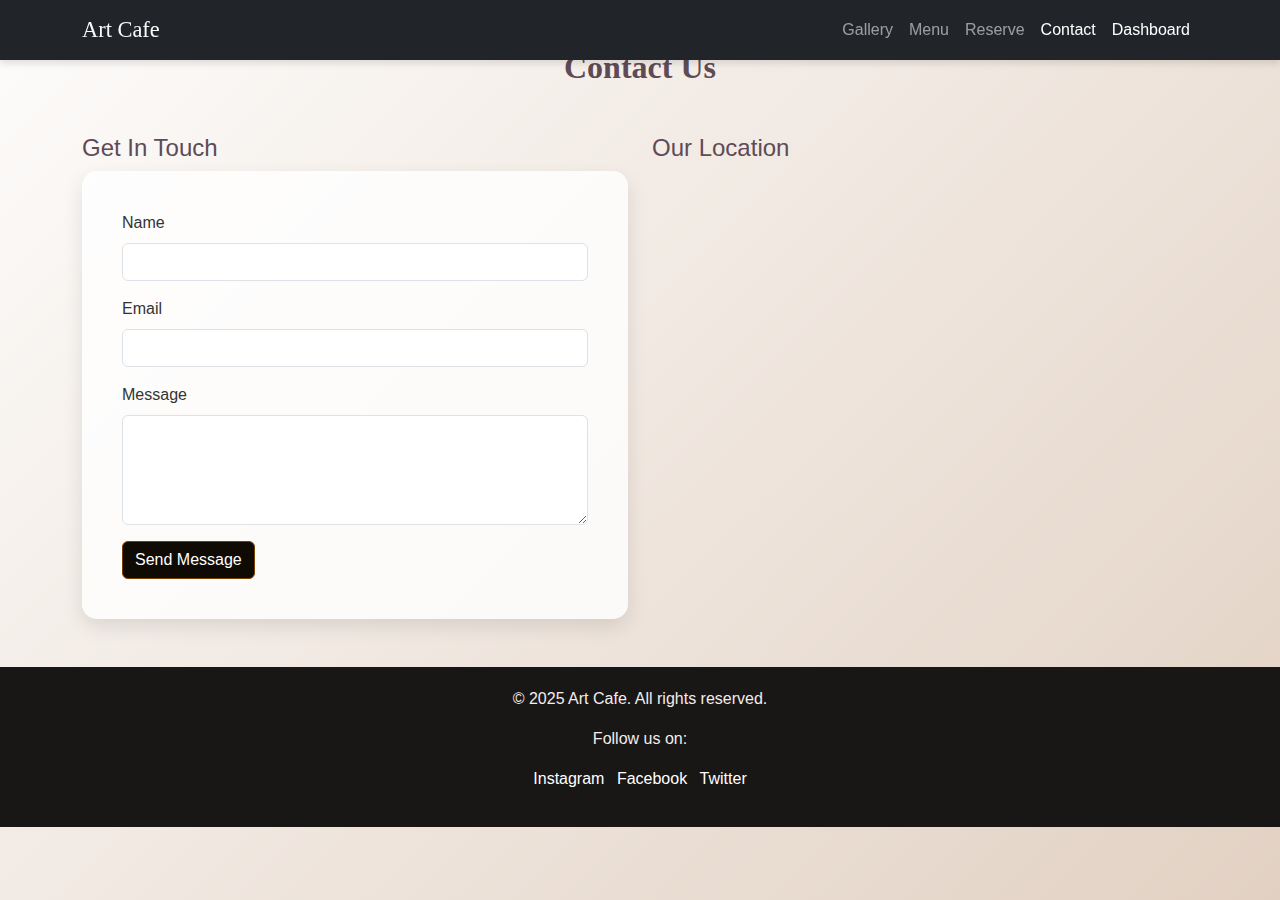
<file: contact.html>
<!DOCTYPE html>
<html lang="en">
<head>
  <meta charset="UTF-8" />
  <meta name="viewport" content="width=device-width, initial-scale=1.0"/>
  <title>Contact |Art Cafe </title>
  <link href="https://cdn.jsdelivr.net/npm/bootstrap@5.3.0/dist/css/bootstrap.min.css" rel="stylesheet"/>
  <link rel="stylesheet" href="css/style.css"/>

  <style>
    body {
      background: linear-gradient(135deg, #fdfcfb, #e2d1c3);
      font-family: 'Segoe UI', sans-serif;
    }

    .form-section {
      background: #ffffffcc;
      padding: 40px;
      border-radius: 15px;
      box-shadow: 0 8px 20px rgba(0, 0, 0, 0.1);
    }

    h2, h4 {
      color: #5e4b56;
    }

    .btn-primary {
      background-color: #100a04;
      border-color: #7b3f00;
    }

    .btn-primary:hover {
      background-color: #3927b3;
      border-color: #573381;
    }

    .form-label {
      color: #333;
    }

    .success-message {
      display: none;
      color: green;
      margin-top: 15px;
    }
  </style>
  <script src="footer.js"></script>
</head>
<body>

  <!-- Navbar -->
  <nav class="navbar navbar-expand-lg navbar-dark bg-dark">
    <div class="container">
      <a class="navbar-brand" href="index.html">Art Cafe </a>
      <div class="collapse navbar-collapse">
        <ul class="navbar-nav ms-auto">
          <li class="nav-item"><a class="nav-link" href="gallery.html">Gallery</a></li>
          <li class="nav-item"><a class="nav-link" href="menu.html">Menu</a></li>
          <li class="nav-item"><a class="nav-link" href="reserve.html">Reserve</a></li>
          <li class="nav-item"><a class="nav-link active" href="contact.html">Contact</a></li>
          <li class="nav-item"><a class="nav-link active" href="dashboard.html">Dashboard</a></li> 
        </ul>
      </div>
    </div>
  </nav>

  <!-- Contact Section -->
  <section class="py-5">
    <div class="container">
      <h2 class="text-center mb-5">Contact Us</h2>
      <div class="row">
        <!-- Contact Form -->
        <div class="col-md-6">
          <h4>Get In Touch</h4>
          <div class="form-section">
            <form id="contactForm">
              <div class="mb-3">
                <label for="name" class="form-label">Name</label>
                <input type="text" class="form-control" id="name" required />
              </div>
              <div class="mb-3">
                <label for="email" class="form-label">Email</label>
                <input type="email" class="form-control" id="email" required />
              </div>
              <div class="mb-3">
                <label for="message" class="form-label">Message</label>
                <textarea class="form-control" id="message" rows="4" required></textarea>
              </div>
              <button type="submit" class="btn btn-primary">Send Message</button>
              <p class="success-message" id="successMessage">Thank you! Your message has been sent.</p>
            </form>
          </div>
        </div>

        <!-- Google Map Embed -->
        <div class="col-md-6">
          <h4>Our Location</h4>
          <iframe 
            src="https://www.google.com/maps/embed?pb=!1m18!1m12!1m3!1d3165.013228717665!2d-122.08385168469238!3d37.421999479822486!2m3!1f0!2f0!3f0!3m2!1i1024!2i768!4f13.1!3m3!1m2!1s0x808fbb5f0f62a581%3A0x6e9d10b8a9ac428f!2sGoogleplex!5e0!3m2!1sen!2sus!4v1618328382683!5m2!1sen!2sus"
            width="100%" height="300" style="border:0;" allowfullscreen="" loading="lazy">
          </iframe>
        </div>
      </div>
    </div>
  </section>

  <!-- JS for form submission -->
  <script>
    document.getElementById("contactForm").addEventListener("submit", function(event) {
      event.preventDefault();

      const name = document.getElementById("name").value.trim();
      const email = document.getElementById("email").value.trim();
      const message = document.getElementById("message").value.trim();

      if (name && email && message) {
        console.log("Form Submitted:", { name, email, message });
        document.getElementById("successMessage").style.display = "block";
        this.reset();
      }
    });
  </script>

 <div id="footer-container"></div>

</body>
</html>
</file>
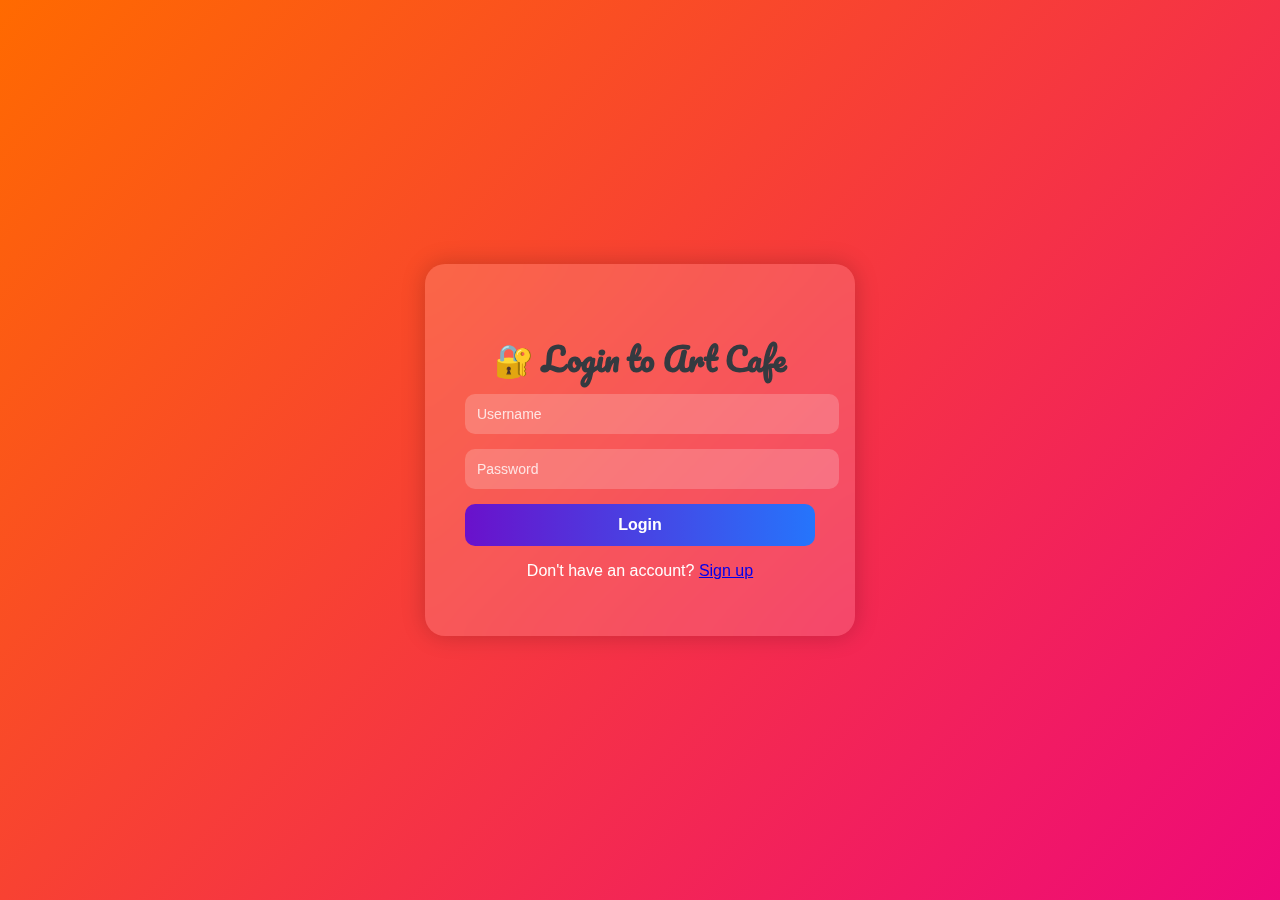
<file: dashboard.html>
<!DOCTYPE html>
<html lang="en">
  <head>
    <meta charset="UTF-8">
    <meta name="viewport" content="width=device-width, initial-scale=1.0">
    <title>Dashboard | Art Cafe </title>
    <link rel="stylesheet" href="css/style.css">
    <style>
      * {
        box-sizing: border-box;
      }
  
      body {
        margin: 0;
        font-family: 'Poppins', sans-serif;
        background: linear-gradient(135deg, #ff9a9e, #fad0c4);
        color: #333;
        animation: fadeIn 1s ease-in;
        min-height: 100vh;
        display: flex;
        align-items: center;
        justify-content: center;
      }
  
      .dashboard-container {
        background: rgba(255, 255, 255, 0.1);
        backdrop-filter: blur(10px);
        border-radius: 25px;
        padding: 2rem;
        max-width: 1000px;
        width: 90%;
        margin: 2rem auto;
        min-height: 90vh;
        display: flex;
        flex-direction: column;
        justify-content: space-between;
      }
  
      h1,
      h3 {
        color: #fff;
        text-align: center;
      }
  
      h1 {
        font-size: 2.5rem;
        margin-bottom: 0.5rem;
        cursor: pointer;
      }
  
      h3 {
        font-weight: normal;
        margin-bottom: 2rem;
      }
  
      .card-grid {
        display: grid;
        grid-template-columns: repeat(auto-fit, minmax(280px, 1fr));
        gap: 1.5rem;
      }
  
      .card {
        background: linear-gradient(135deg, #fbc2eb 0%, #a6c1ee 100%);
        border-radius: 20px;
        padding: 1.5rem;
        box-shadow: 0 6px 20px rgba(0, 0, 0, 0.1);
        transition: transform 0.3s ease, box-shadow 0.3s ease;
        cursor: pointer;
      }
  
      .card:hover {
        transform: translateY(-8px);
        box-shadow: 0 12px 24px rgba(0, 0, 0, 0.15);
      }
  
      .card h2 {
        font-size: 1.4rem;
        margin-bottom: 0.5rem;
      }
  
      .card p {
        font-size: 0.95rem;
      }
  
      .btn-group {
        margin-top: 2rem;
        text-align: center;
      }
  
      .btn-group a {
        display: inline-block;
        padding: 10px 20px;
        background: linear-gradient(to right, #667eea, #764ba2);
        color: white;
        border-radius: 25px;
        text-decoration: none;
        font-weight: bold;
        transition: background 0.3s ease;
        margin: 0.5rem;
      }
  
      .btn-group a:hover {
        background: linear-gradient(to right, #ff758c, #ff7eb3);
      }
  
      @keyframes fadeIn {
        from {
          opacity: 0;
          transform: translateY(20px);
        }
  
        to {
          opacity: 1;
          transform: translateY(0);
        }
      }
  
      @media (max-width: 768px) {
        h1 {
          font-size: 2rem;
        }
  
        h3 {
          font-size: 1rem;
        }
  
        .card h2 {
          font-size: 1.2rem;
        }
  
        .card p {
          font-size: 0.9rem;
        }
      }
  
      @media (max-width: 480px) {
        h1 {
          font-size: 1.5rem;
        }
  
        .btn-group a {
          padding: 8px 16px;
          font-size: 0.9rem;
        }
  
        .dashboard-container {
          padding: 1rem;
        }
      }
    </style>
  </head>
  
  

<body>
  <div class="dashboard-container">
    <h1 id="greeting" title="Go to Home">🎉 Welcome, <span id="username">User</span>!</h1>
    <h3>Email: <span id="email">example@email.com</span></h3>

    <div class="card-grid">
      <div class="card" onclick="window.location.href='orders.html'">
        <h2>🛍️ Your Orders</h2>
        <p>You have no active orders right now. Explore the café menu!</p>
      </div>

      <div class="card" onclick="window.location.href='reservation.html'">
        <h2>📅 Your Bookings</h2>
        <p>No table reserved. Go to the Reserve page to book a table.</p>
      </div>

      <div class="card" onclick="window.location.href='events.html'">
        <h2>🎨 Art Events</h2>
        <p>Join us this weekend for a live painting session!</p>
      </div>
    </div>

    <div class="btn-group">
      <a href="index.html">🏠 Home</a>
      <a href="login.html">Logout</a>
    </div>
  </div>

  <script>
    const username = localStorage.getItem("realworld_username");
    const email = localStorage.getItem("realworld_email");

    if (username && email) {
      document.getElementById("username").innerText = username;
      document.getElementById("email").innerText = email;
    } else {
      window.location.href = "login.html";
    }

    // Click on greeting to go to homepage
    document.getElementById("greeting").addEventListener("click", () => {
      window.location.href = "index.html";
    });
  </script>
</body>

</html>
</file>
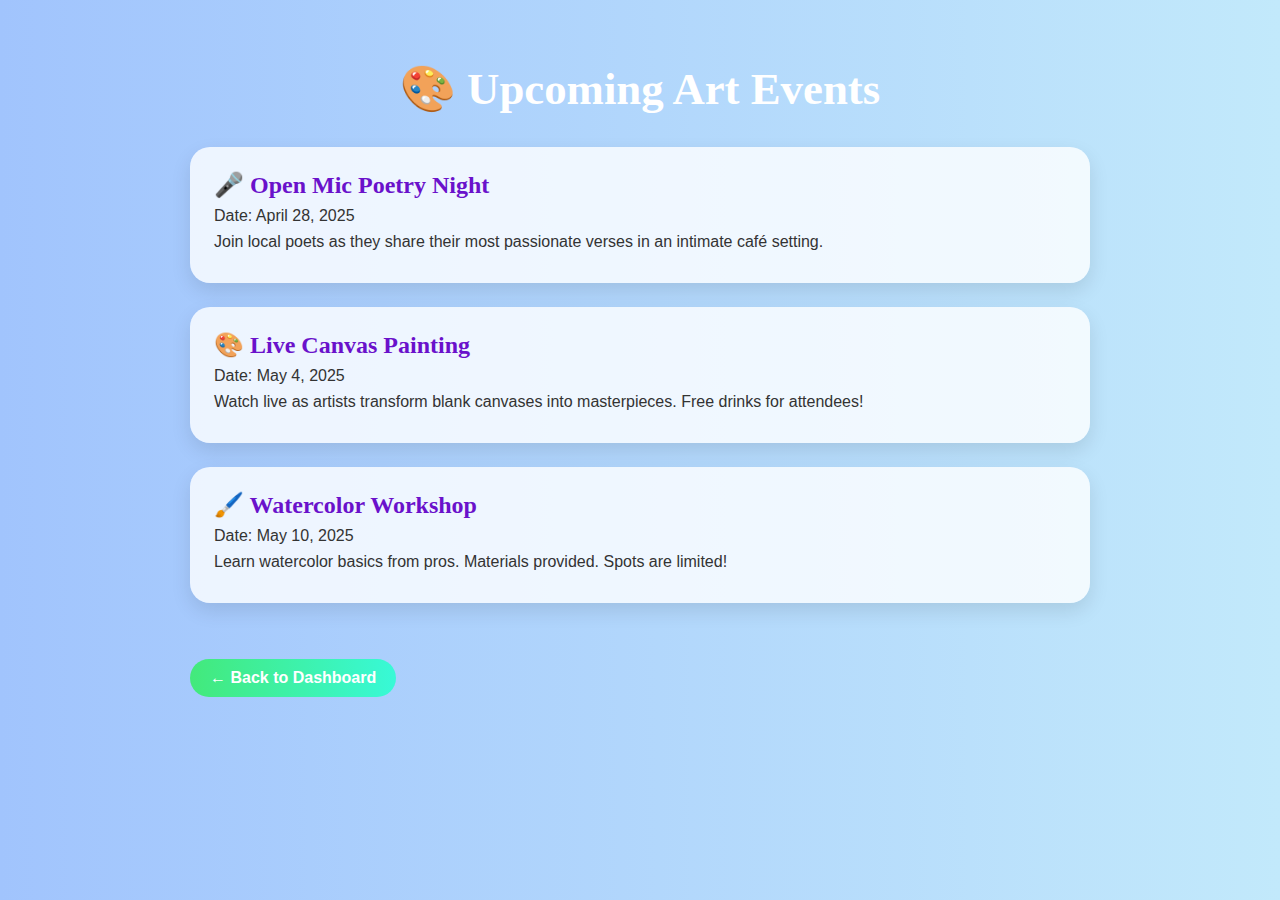
<file: events.html>
<!DOCTYPE html>
<html lang="en">
<head>
  <meta charset="UTF-8">
  <title>Art Events |Art Cafe </title>
  <link rel="stylesheet" href="css/style.css" />
  <style>
    body {
      margin: 0;
      font-family: 'Poppins', sans-serif;
      background: linear-gradient(to right, #a1c4fd, #c2e9fb);
      color: #333;
      animation: fadeIn 1s ease-in;
    }

    .container {
      max-width: 900px;
      margin: 0 auto;
      padding: 2rem;
    }

    h1 {
      text-align: center;
      font-size: 2.8rem;
      margin-bottom: 2rem;
      color: #fff;
      cursor: pointer;
    }

    .event {
      background: #ffffffcc;
      border-radius: 20px;
      padding: 1.5rem;
      margin-bottom: 1.5rem;
      box-shadow: 0 8px 20px rgba(0, 0, 0, 0.1);
      transition: transform 0.3s ease;
    }

    .event:hover {
      transform: translateY(-5px);
    }

    .event h2 {
      margin: 0;
      font-size: 1.5rem;
      color: #6a11cb;
    }

    .event p {
      margin: 0.5rem 0;
      font-size: 1rem;
    }

    .back-btn {
      display: inline-block;
      margin-top: 2rem;
      padding: 10px 20px;
      background: linear-gradient(to right, #43e97b, #38f9d7);
      color: white;
      border: none;
      border-radius: 30px;
      text-decoration: none;
      font-weight: bold;
      transition: background 0.3s ease;
    }

    .back-btn:hover {
      background: linear-gradient(to right, #f857a6, #ff5858);
    }

    @keyframes fadeIn {
      from { opacity: 0; transform: translateY(20px); }
      to { opacity: 1; transform: translateY(0); }
    }
  </style>
</head>
<body>
  <div class="container">
    <h1 id="home-link">🎨 Upcoming Art Events</h1>

    <div class="event">
      <h2>🎤 Open Mic Poetry Night</h2>
      <p>Date: April 28, 2025</p>
      <p>Join local poets as they share their most passionate verses in an intimate café setting.</p>
    </div>

    <div class="event">
      <h2>🎨 Live Canvas Painting</h2>
      <p>Date: May 4, 2025</p>
      <p>Watch live as artists transform blank canvases into masterpieces. Free drinks for attendees!</p>
    </div>

    <div class="event">
      <h2>🖌️ Watercolor Workshop</h2>
      <p>Date: May 10, 2025</p>
      <p>Learn watercolor basics from pros. Materials provided. Spots are limited!</p>
    </div>

    <a class="back-btn" href="dashboard.html">← Back to Dashboard</a>
  </div>

  <script>
    // Click on header goes to homepage
    document.getElementById("home-link").addEventListener("click", function() {
      window.location.href = "index.html";
    });
  </script>
</body>
</html>
</file>
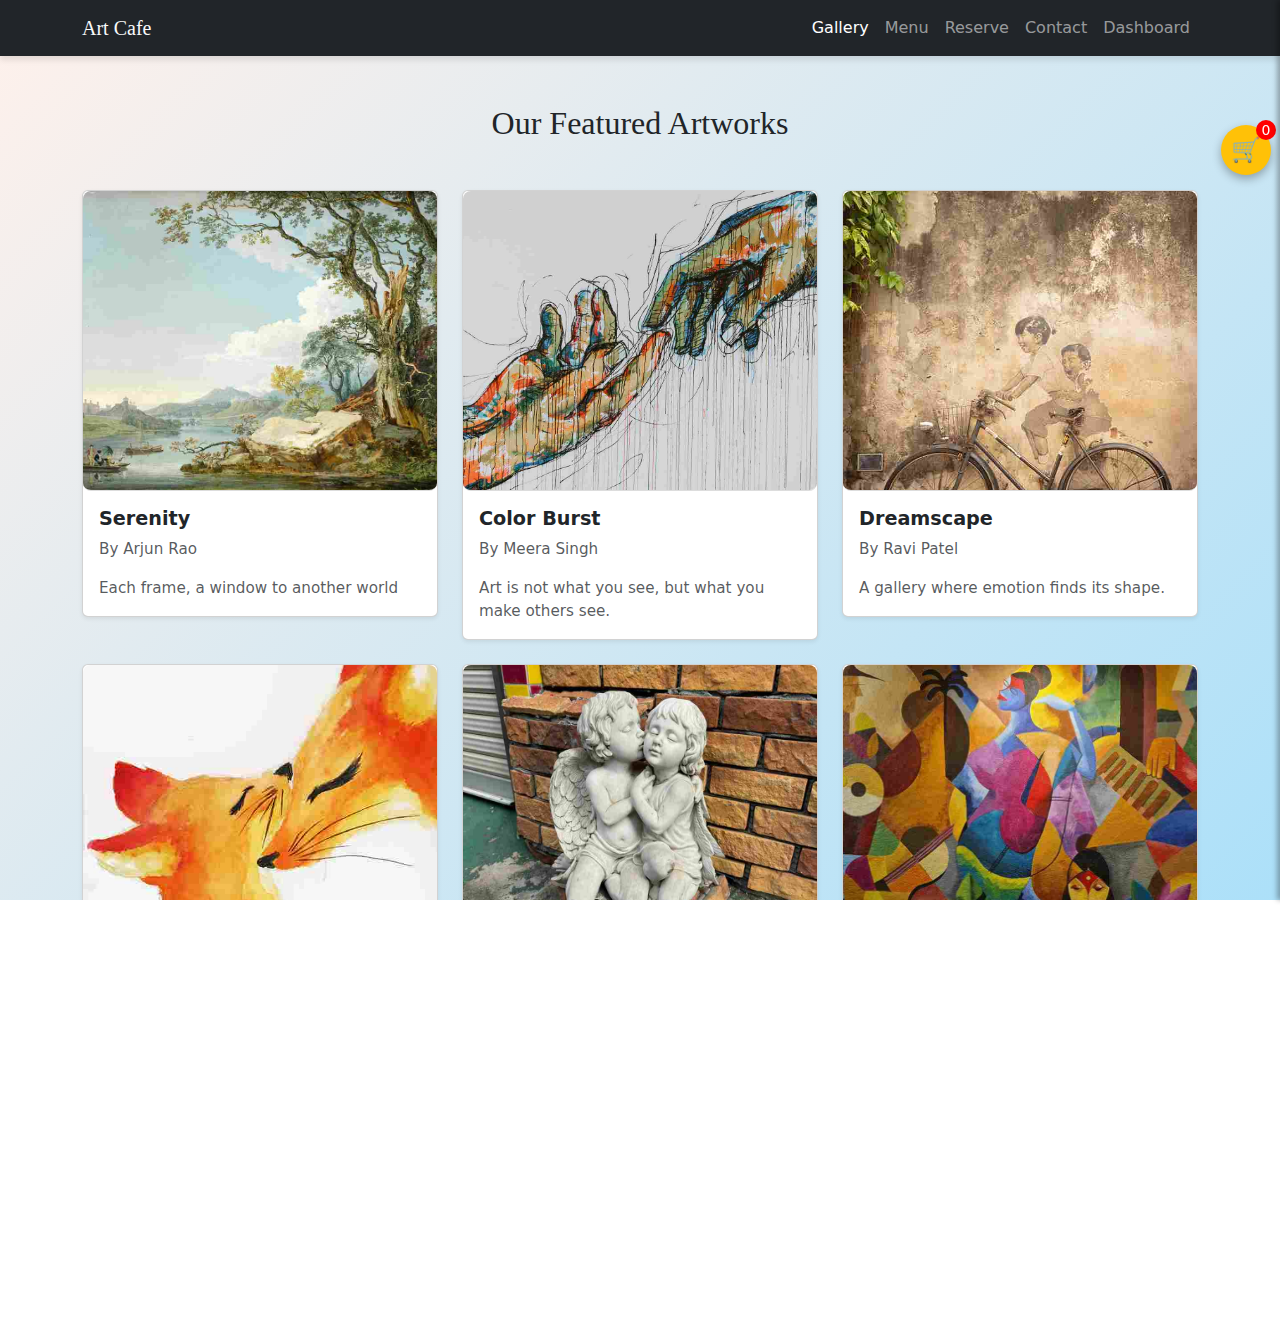
<file: gallery.html>
<!DOCTYPE html>
<html lang="en">
<head>
  <meta charset="UTF-8" />
  <title>Art Gallery | Art Cafe </title>
  <meta name="viewport" content="width=device-width, initial-scale=1" />
  <link href="https://cdn.jsdelivr.net/npm/bootstrap@5.3.0/dist/css/bootstrap.min.css" rel="stylesheet" />
  <link rel="stylesheet" href="css/style.css" />
  <style>
    .art-card {
      position: relative;
      overflow: hidden;
      border-radius: 10px;
    }

    .art-card img {
      width: 100%;
      transition: transform 0.4s ease;
    }

    .art-card:hover img {
      transform: scale(1.05);
    }

    .action-icons {
      position: absolute;
      top: 10px;
      right: 10px;
      display: flex;
      flex-direction: column;
      gap: 10px;
      opacity: 0;
      transform: translateY(-10px);
      transition: opacity 0.3s ease, transform 0.3s ease;
      z-index: 1;
    }

    .art-card:hover .action-icons {
      opacity: 1;
      transform: translateY(0);
    }

    .action-icons button {
      background: white;
      border: none;
      border-radius: 50%;
      width: 40px;
      height: 40px;
      box-shadow: 0 2px 8px rgba(0,0,0,0.2);
      cursor: pointer;
      transition: transform 0.2s ease;
      font-size: 18px;
      position: relative;
    }

    .action-icons button:hover {
      transform: scale(1.15);
    }

    .like-anim::after {
      content: "✨";
      position: absolute;
      top: -10px;
      right: -10px;
      animation: sparkle 0.8s ease-out;
      opacity: 0;
    }

    @keyframes sparkle {
      0% { opacity: 1; transform: scale(0.5) rotate(0deg); }
      50% { transform: scale(1.2) rotate(180deg); opacity: 1; }
      100% { transform: scale(0.5) rotate(360deg); opacity: 0; }
    }

    .cart-icon {
      position: fixed;
      top: 125px;
      right: 9px;
      background: #ffc107;
      border-radius: 50%;
      width: 50px;
      height: 50px;
      z-index: 999;
      display: flex;
      justify-content: center;
      align-items: center;
      box-shadow: 0 4px 10px rgba(0,0,0,0.3);
      cursor: pointer;
      transition: transform 0.3s ease;
    }

    .cart-icon:hover {
      transform: scale(1.1);
    }

    .cart-count {
      position: absolute;
      top: -5px;
      right: -5px;
      background: red;
      color: white;
      font-size: 14px;
      width: 20px;
      height: 20px;
      border-radius: 50%;
      display: flex;
      align-items: center;
      justify-content: center;
    }

    .cart-sidebar {
      position: fixed;
      top: 0;
      right: -300px;
      width: 300px;
      height: 100%;
      background: white;
      box-shadow: -3px 0 5px rgba(0,0,0,0.3);
      padding: 20px;
      z-index: 999;
      transition: right 0.4s ease-in-out;
    }

    .cart-sidebar.open {
      right: 0;
    }

    .cart-item {
      display: flex;
      justify-content: space-between;
      margin-bottom: 10px;
    }

    .buy-now-btn {
      background-color: #4caf50;
      color: white;
      border: none;
      padding: 10px;
      border-radius: 20px;
      margin-top: 20px;
      width: 100%;
    }

    .animate-cart {
      animation: bounce 0.5s;
    }

    @keyframes bounce {
      0% { transform: scale(1); }
      50% { transform: scale(1.3); }
      100% { transform: scale(1); }
    }
  </style>
  <script src="footer.js"></script>
</head>
<body>

<!-- Navbar -->
<nav class="navbar navbar-expand-lg navbar-dark bg-dark">
  <div class="container">
    <a class="navbar-brand" href="index.html">Art Cafe</a>
    <button class="navbar-toggler" type="button" data-bs-toggle="collapse" data-bs-target="#navbarNav">
      <span class="navbar-toggler-icon"></span>
    </button>
    <div class="collapse navbar-collapse" id="navbarNav">
      <ul class="navbar-nav ms-auto">
        <li class="nav-item"><a class="nav-link active" href="gallery.html">Gallery</a></li>
        <li class="nav-item"><a class="nav-link" href="menu.html">Menu</a></li>
        <li class="nav-item"><a class="nav-link" href="reserve.html">Reserve</a></li>
        <li class="nav-item"><a class="nav-link" href="contact.html">Contact</a></li>
        <li class="nav-item"><a class="nav-link" href="dashboard.html">Dashboard</a></li>
      </ul>
    </div>
  </div>
</nav>

<!-- Cart Icon -->
<div class="cart-icon" id="cartIcon">
  🛒
  <div class="cart-count" id="cartCount">0</div>
</div>

<!-- Cart Sidebar -->
<div class="cart-sidebar" id="cartSidebar">
  <h5>Your Cart</h5>
  <div id="cartItems"></div>
  <button class="buy-now-btn" onclick="showPaymentSection()">Buy Now</button>

  <!-- Payment Section moved inside -->
  <div class="payment-section" id="paymentSection" style="display: none;">
    <h6>Select Payment Method</h6>
    <label><input type="radio" name="payMethod" value="card"> Card</label>
    <label><input type="radio" name="payMethod" value="upi"> UPI</label>
    <label><input type="radio" name="payMethod" value="wallet"> Wallet</label>

    <div class="payment-fields" id="paymentFields"></div>
    <!-- ✅ Make sure your Pay button calls submitPayment() -->
<button onclick="submitPayment()" class="btn btn-success w-100">Pay</button>

  </div>
</div>

<!-- Modal for View Details -->
<div class="modal fade" id="detailsModal" tabindex="-1" aria-labelledby="detailsModalLabel" aria-hidden="true">
  <div class="modal-dialog modal-dialog-centered modal-lg">
    <div class="modal-content">
      <div class="modal-header">
        <h5 class="modal-title" id="detailsModalLabel">Artwork Details</h5>
        <button type="button" class="btn-close" data-bs-dismiss="modal"></button>
      </div>
      <div class="modal-body" id="modalBody">
        <!-- Content will be injected by JS -->
      </div>
    </div>
  </div>
</div>

<section class="py-5">
  <div class="container">
    <h2 class="text-center mb-5">Our Featured Artworks</h2>
    <div class="row g-4">

      <!-- Card 1 -->
      <div class="col-md-4">
        <div class="card art-card shadow-sm">
          <img src="Images/art1.jpg" class="card-img-top" alt="Art 1">
          <div class="action-icons">
            <button onclick="addToCart('Serenity')">🛒</button>
            <button onclick="likeAction(this)">🤍</button>
            <button onclick="viewDetails('Serenity', 'By Arjun Rao', 'Images/art1.jpg', '₹3,500')">👁️</button>
          </div>
          <div class="card-body">
            <h5 class="card-title">Serenity</h5>
            <p class="card-text text-muted">By Arjun Rao</p>
            <p class="card-text text-muted">Each frame, a window to another world</p>
          </div>
        </div>
      </div>

      <!-- Card 2 -->
      <div class="col-md-4">
        <div class="card art-card shadow-sm">
          <img src="Images/art2.jpg" class="card-img-top" alt="Art 2">
          <div class="action-icons">
            <button onclick="addToCart('Color Burst')">🛒</button>
            <button onclick="likeAction(this)">🤍</button>
            <button onclick="viewDetails('Color Burst', 'By Meera Singh', 'Images/art2.jpg', '₹4,200')">👁️</button>
          </div>
          <div class="card-body">
            <h5 class="card-title">Color Burst</h5>
            <p class="card-text text-muted">By Meera Singh</p>
            <p class="card-text text-muted">Art is not what you see, but what you make others see.</p>
          </div>
        </div>
      </div>

    
       <!-- Card 3 -->
       <div class="col-md-4">
        <div class="card art-card shadow-sm">
          <img src="Images/art3.jpg" class="card-img-top" alt="Art 3">
          <div class="action-icons">
            <button onclick="addToCart('Dreamscape')">🛒</button>
            <button onclick="likeAction(this)">🤍</button>
            <button onclick="viewDetails('Dreamscape', 'By Ravi Patel', 'Images/art3.jpg', '₹3,800')">👁️</button>
          </div>
          <div class="card-body">
            <h5 class="card-title">Dreamscape</h5>
            <p class="card-text text-muted">By Ravi Patel</p>
            <p class="card-text text-muted">A gallery where emotion finds its shape.</p>
          </div>
        </div>
      </div>
       <!-- Card 4 -->
       <div class="col-md-4">
        <div class="card art-card shadow-sm">
          <img src="Images/art7.jpg" class="card-img-top" alt="Art 3">
          <div class="action-icons">
            <button onclick="addToCart('The Gallery of Imagination')">🛒</button>
            <button onclick="likeAction(this)">🤍</button>
            <button onclick="viewDetails('The Gallery of Imagination', 'By Akay smith', 'Images/art7.jpg', '₹5,800')">👁️</button>
          </div>
          <div class="card-body">
            <h5 class="card-title">The Gallery of Imagination</h5>
            <p class="card-text text-muted">By Akay smith</p>
            <p class="card-text text-muted">Silence speaks loudest on a painted canvas.</p>
          </div>
        </div>
      </div>
       <!-- Card 5 -->
       <div class="col-md-4">
        <div class="card art-card shadow-sm">
          <img src="Images/art10.jpg" class="card-img-top" alt="Art 3">
          <div class="action-icons">
            <button onclick="addToCart('Strokes of Genius')">🛒</button>
            <button onclick="likeAction(this)">🤍</button>
            <button onclick="viewDetails('Strokes of Genius', 'By Rao Pandit', 'Images/art10.jpg', '₹4,000')">👁️</button>
          </div>
          <div class="card-body">
            <h5 class="card-title">Strokes of Genius</h5>
            <p class="card-text text-muted">By Rao Pandit</p>
            <p class="card-text text-muted">Moments captured, not by lens—but by heart and hand.</p>
          </div>
        </div>
      </div>
       <!-- Card 5 -->
       <div class="col-md-4">
        <div class="card art-card shadow-sm">
          <img src="Images/art8.jpg" class="card-img-top" alt="Art 3">
          <div class="action-icons">
            <button onclick="addToCart('Frames of Fantasy')">🛒</button>
            <button onclick="likeAction(this)">🤍</button>
            <button onclick="viewDetails('Frames of Fantasy', 'By Raghavank', 'Images/art8.jpg', '₹2,800')">👁️</button>
          </div>
          <div class="card-body">
            <h5 class="card-title">Frames of Fantasy</h5>
            <p class="card-text text-muted">By Raghavank</p>
            <p class="card-text text-muted">Proof that colors have feelings too.</p>
          </div>
        </div>
      </div>
    </div>
  </div>
</section>


<!-- Modal HTML -->
<div class="modal fade" id="detailsModal" tabindex="-1" aria-labelledby="detailsModalLabel" aria-hidden="true">
  <div class="modal-dialog modal-dialog-centered">
    <div class="modal-content">
      <div class="modal-header">
        <h5 class="modal-title" id="detailsModalLabel">Artwork Details</h5>
        <button type="button" class="btn-close" data-bs-dismiss="modal" aria-label="Close"></button>
      </div>
      <div class="modal-body" id="modalBody">
        <!-- Details will be injected here -->
      </div>
    </div>
  </div>
</div>

<!-- JavaScript for View Details -->
<script>
  function viewDetails(title, artist, imgSrc, price) {
    document.getElementById('modalBody').innerHTML = `
      <div class="text-center">
        <img src="${imgSrc}" alt="${title}" class="img-thumbnail mb-3" style="max-width: 250px;">
        <h5>${title}</h5>
        <p>${artist}</p>
        <p><strong>Price:</strong> ${price}</p>
        <p>This piece captures the essence of creativity and calm. A wonderful addition to any collection.</p>
      </div>
    `;
    new bootstrap.Modal(document.getElementById('detailsModal')).show();
  }
</script>

<script>
  const cartIcon = document.getElementById("cartIcon");
  const cartSidebar = document.getElementById("cartSidebar");
  const cartCount = document.getElementById("cartCount");
  const cartItems = document.getElementById("cartItems");
  const paymentSection = document.getElementById("paymentSection");
  const paymentFields = document.getElementById("paymentFields");
  let cart = [];

  cartIcon.addEventListener("click", () => {
    cartSidebar.classList.toggle("open");
  });

  function addToCart(itemName) {
    cart.push(itemName);
    updateCart();
    cartIcon.classList.add("animate-cart");
    setTimeout(() => cartIcon.classList.remove("animate-cart"), 500);
  }

  function updateCart() {
    cartCount.textContent = cart.length;
    cartItems.innerHTML = "";
    cart.forEach((item, index) => {
      cartItems.innerHTML += `<div class="cart-item"><span>${item}</span><button onclick="removeItem(${index})" class="btn btn-sm btn-danger">X</button></div>`;
    });
  }

  function removeItem(index) {
    cart.splice(index, 1);
    updateCart();
  }

  function showPaymentSection() {
    if (cart.length === 0) {
      alert("Your cart is empty!");
      return;
    }
    paymentSection.style.display = "block";
  }

  document.querySelectorAll('input[name="payMethod"]').forEach((radio) => {
    radio.addEventListener("change", updatePaymentFields);
  });

  function updatePaymentFields() {
    const selected = document.querySelector('input[name="payMethod"]:checked')?.value;
    if (!selected) return;
    if (selected === "card") {
      paymentFields.innerHTML = `
        <input type="text" placeholder="Card Number" />
        <input type="text" placeholder="Expiry (MM/YY)" />
        <input type="text" placeholder="CVV" />
      `;
    } else if (selected === "upi") {
      paymentFields.innerHTML = `<input type="text" placeholder="UPI ID" />`;
    } else if (selected === "wallet") {
      paymentFields.innerHTML = `<input type="text" placeholder="Wallet Mobile Number" />`;
    }
  }
  function submitPayment() {
  const method = document.querySelector('input[name="payMethod"]:checked');
  if (!method) {
    alert("Please select a payment method.");
    return;
  }

  alert("Payment successful via " + method.value + "! 🎉");

  // Optional: clear cart if you're using localStorage or array
  cart = [];
  updateCart();
  localStorage.removeItem("menuCart");  // if used
  localStorage.removeItem("galleryCart");  // if used

  // ✅ Redirect after short delay (optional)
  setTimeout(() => {
    window.location.href = "payment-successful.html";
  }, 1000); // gives time for alert
}


function likeAction(btn) {
      btn.classList.toggle("liked");
      btn.innerText = btn.classList.contains("liked") ? "❤️" : "🤍";
    }

  function viewDetails(title, artist, imgSrc, price) {
    document.getElementById('modalBody').innerHTML = `
      <div class="text-center">
        <img src="${imgSrc}" alt="${title}" class="img-thumbnail mb-3" style="max-width: 250px;">
        <h5>${title}</h5>
        <p>${artist}</p>
        <p><strong>Price:</strong> ${price}</p>
        <p>This piece captures the essence of creativity and calm. A wonderful addition to any collection.</p>
      </div>
    `;
    new bootstrap.Modal(document.getElementById('detailsModal')).show();
  }
</script>

<!-- Bootstrap CSS -->
<link href="https://cdn.jsdelivr.net/npm/bootstrap@5.3.2/dist/css/bootstrap.min.css" rel="stylesheet">



<script src="https://cdn.jsdelivr.net/npm/bootstrap@5.3.0/dist/js/bootstrap.bundle.min.js"></script>

<div id="footer-container"></div>

</body>
</html>
</file>
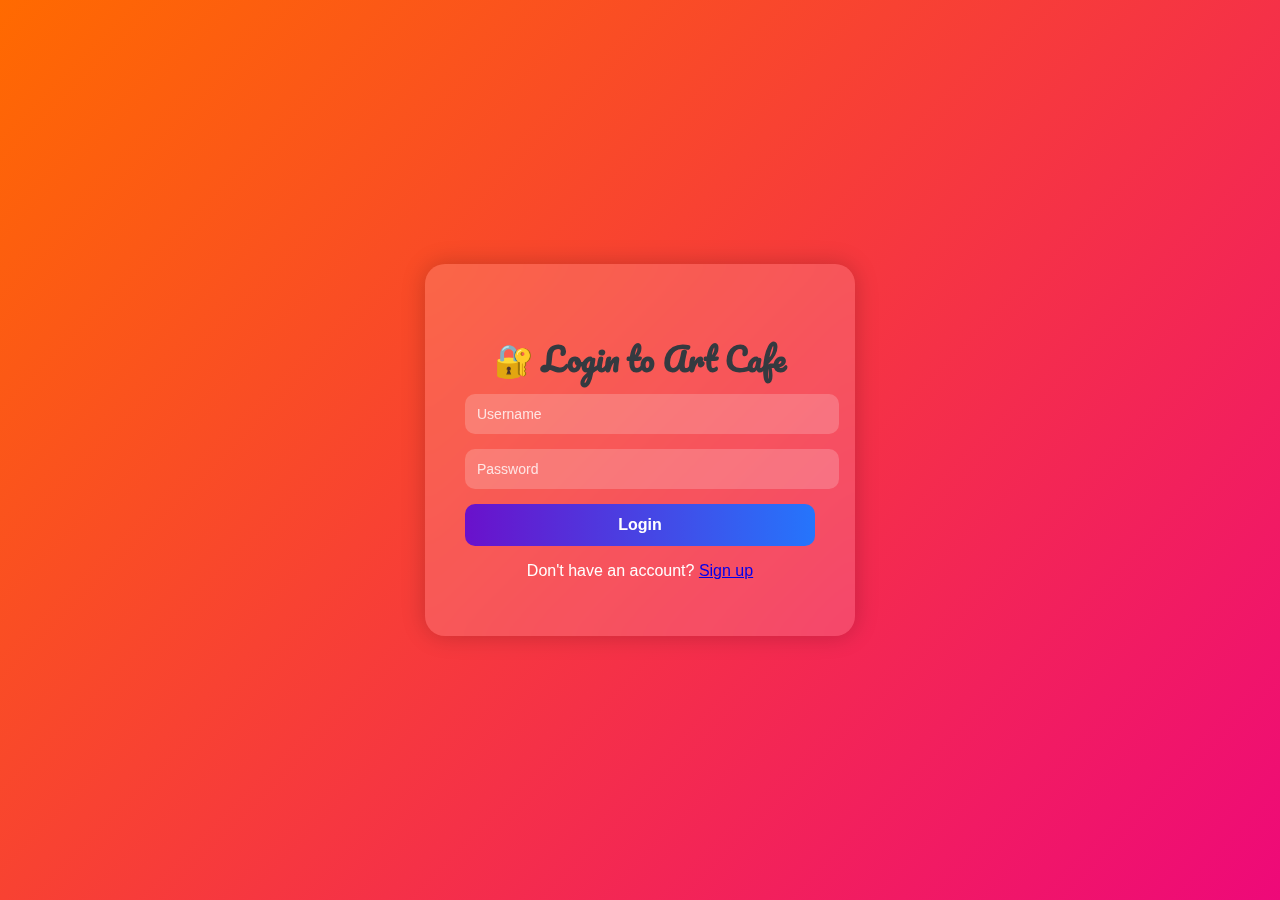
<file: login.html>
<!DOCTYPE html>
<html lang="en">
<head>
  <meta charset="UTF-8" />
  <meta name="viewport" content="width=device-width, initial-scale=1.0"/>
  <title>Login | Art Cafe </title>
  <link rel="stylesheet" href="css/style.css" />
  <link href="https://fonts.googleapis.com/css2?family=Pacifico&display=swap" rel="stylesheet" />
</head>
<body class="login-body">
  <div class="login-container">
    <div class="login-box">
      <h2 class="login-title">🔐 Login to Art Cafe </h2>
      <form id="login-form">
        <input type="text" id="login-username" placeholder="Username" required />
        <input type="password" id="login-password" placeholder="Password" required />
        <button type="submit" class="login-btn">Login</button>
        <p>Don't have an account? <a href="signup.html">Sign up</a></p>
      </form>
    </div>
  </div>

  <script>
    document.getElementById('login-form').addEventListener('submit', function(e) {
      e.preventDefault();
      const username = document.getElementById('login-username').value.trim();
      const password = document.getElementById('login-password').value.trim();

      const storedUser = localStorage.getItem('realworld_username');
      const storedPass = localStorage.getItem('realworld_password');

      if (!storedUser || !storedPass) {
        alert('No account found. Please sign up first.');
        window.location.href = 'signup.html';
        return;
      }

      if (username === storedUser && password === storedPass) {
        localStorage.setItem('loggedInUser', username);
        window.location.href = 'dashboard.html';
      } else {
        alert('Invalid username or password. Please try again.');
      }
    });
  </script>
</body>
</html>
</file>
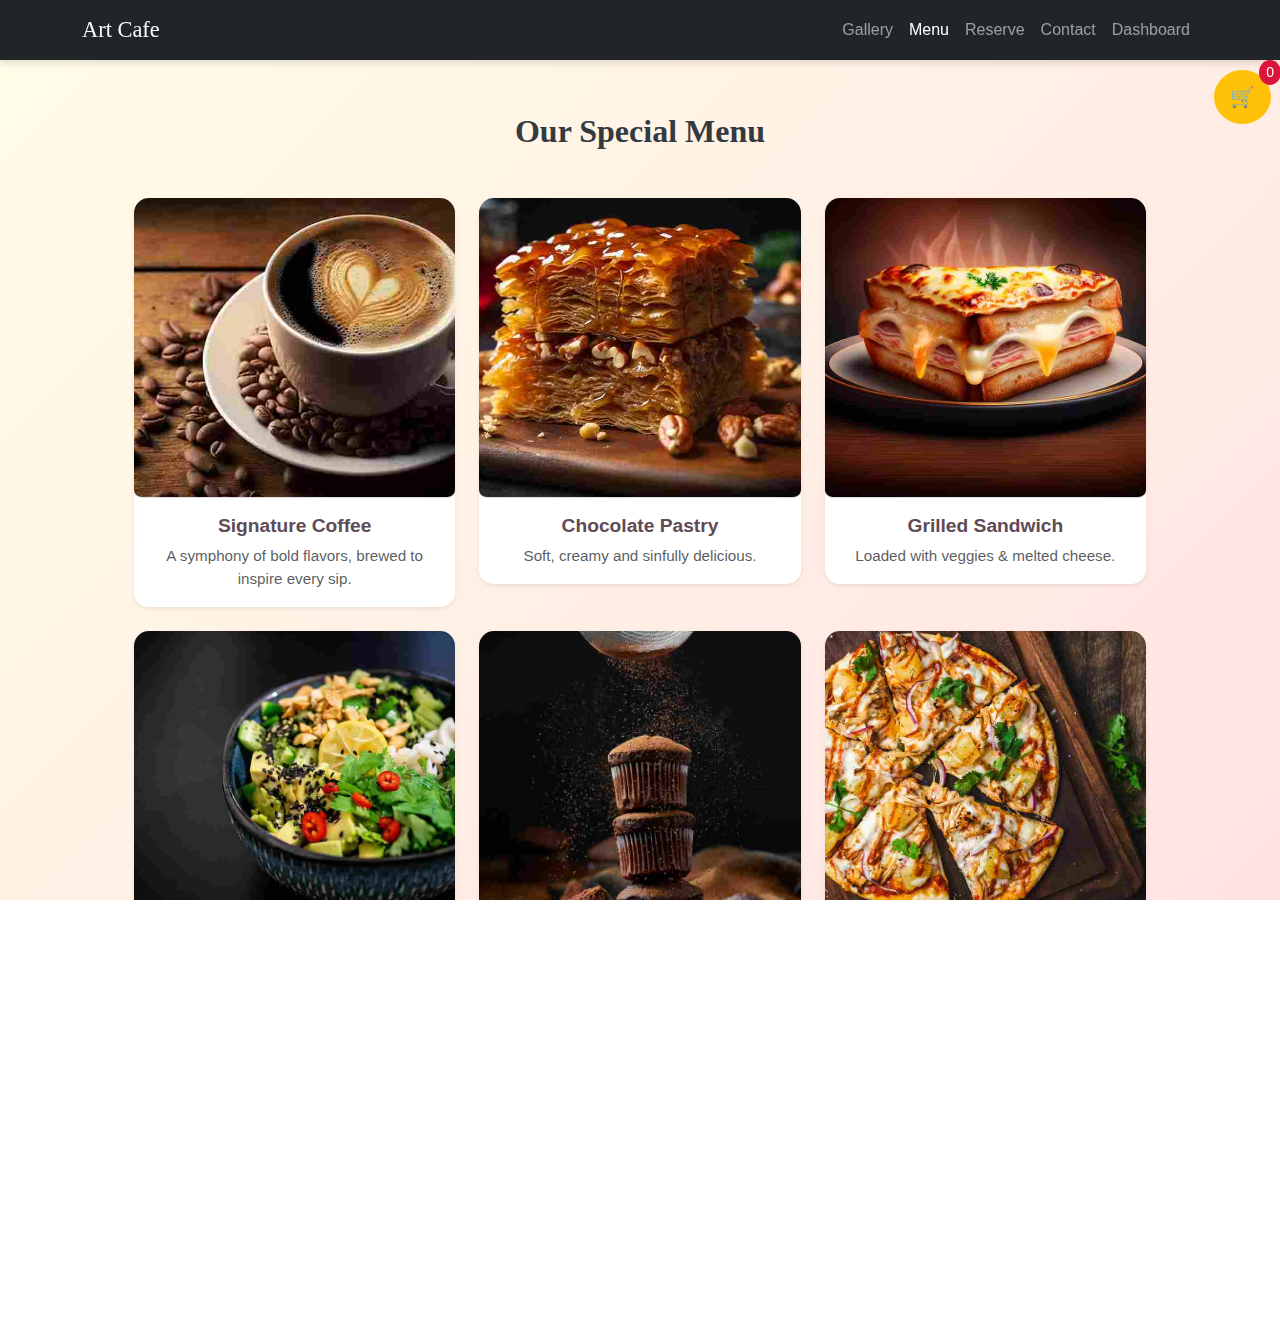
<file: menu.html>
<!DOCTYPE html>
<html lang="en">

<head>
  <meta charset="UTF-8">
  <title>Menu | Art Cafe </title>
  <meta name="viewport" content="width=device-width, initial-scale=1.0">

  <!-- Google Analytics -->
  <script async src="https://www.googletagmanager.com/gtag/js?id=UA-XXXXXXX-X"></script>
  <script>
    window.dataLayer = window.dataLayer || [];
    function gtag() { dataLayer.push(arguments); }
    gtag('js', new Date());
    gtag('config', 'UA-XXXXXXX-X');
  </script>

  <!-- Bootstrap CSS -->
  <link href="https://cdn.jsdelivr.net/npm/bootstrap@5.3.0/dist/css/bootstrap.min.css" rel="stylesheet">
  <link rel="stylesheet" href="css/style.css">

  <style>
    body {
      background: linear-gradient(135deg, #fffde7, #ffe3e3);
      font-family: 'Segoe UI', sans-serif;
    }

    .menu-card {
      border-radius: 15px;
      overflow: hidden;
      transition: transform 0.3s ease;
    }

    .menu-card:hover {
      transform: translateY(-10px);
      box-shadow: 0 12px 25px rgba(0, 0, 0, 0.15);
    }

    .img-hover-zoom img {
      transition: transform 0.4s ease;
      border-top-left-radius: 15px;
      border-top-right-radius: 15px;
    }

    .img-hover-zoom:hover img {
      transform: scale(1.1);
    }

    .card-body {
      background: #fff;
      text-align: center;
    }

    .card-title {
      color: #5e4b56;
    }

    .fw-bold {
      color: #dc3545;
    }

    .cart-icon {
      position: fixed;
      top: 70px;
      right: 9px;
      font-size: 20px;
      cursor: pointer;
      z-index: 1000;
    }

    .cart-count {
      position: absolute;
      top: -10px;
      right: -10px;
      background: crimson;
      color: white;
      border-radius: 50%;
      padding: 2px 7px;
      font-size: 14px;
    }

    .cart-sidebar {
      position: fixed;
      top: 0;
      right: -400px;
      width: 350px;
      height: 100%;
      background: #fff;
      box-shadow: -2px 0 10px rgba(0, 0, 0, 0.2);
      padding: 20px;
      transition: right 0.3s ease;
      z-index: 999;
      overflow-y: auto;
    }

    .cart-sidebar.open {
      right: 0;
    }

    .payment-section {
      margin-top: 20px;
      background: #f9f9f9;
      padding: 15px;
      border-radius: 10px;
      border: 1px solid #ccc;
    }

    .pay-btn {
      margin-top: 10px;
      width: 100%;
      background-color: #28a745;
      color: white;
      border: none;
      padding: 10px;
      border-radius: 5px;
    }
  </style>
  <script src="footer.js"></script>
</head>

<body>

  <!-- Navbar -->
  <nav class="navbar navbar-expand-lg navbar-dark bg-dark">
    <div class="container">
      <a class="navbar-brand" href="index.html">Art Cafe</a>
      <button class="navbar-toggler" type="button" data-bs-toggle="collapse" data-bs-target="#navbarNav">
        <span class="navbar-toggler-icon"></span>
      </button>
      <div class="collapse navbar-collapse" id="navbarNav">
        <ul class="navbar-nav ms-auto">
          <li class="nav-item"><a class="nav-link" href="gallery.html">Gallery</a></li>
          <li class="nav-item"><a class="nav-link active" href="menu.html">Menu</a></li>
          <li class="nav-item"><a class="nav-link" href="reserve.html">Reserve</a></li>
          <li class="nav-item"><a class="nav-link" href="contact.html">Contact</a></li>
          <li class="nav-item"><a class="nav-link" href="dashboard.html">Dashboard</a></li>
        </ul>
      </div>
    </div>
  </nav>

  <!-- Cart Icon -->
  <div class="cart-icon" id="cartIcon">
    🛒
    <div class="cart-count" id="cartCount">0</div>
  </div>

 <!-- Cart Sidebar -->
<div class="cart-sidebar" id="cartSidebar">
  <h5>Your Cart</h5>
  <div id="cartItems"></div>
  <button class="buy-now-btn" onclick="showPaymentSection()">Buy Now</button>

  <!-- Payment Section moved inside -->
  <div class="payment-section" id="paymentSection" style="display: none;">
    <h6>Select Payment Method</h6>
    <label><input type="radio" name="payMethod" value="card"> Card</label>
    <label><input type="radio" name="payMethod" value="upi"> UPI</label>
    <label><input type="radio" name="payMethod" value="wallet"> Wallet</label>

    <div class="payment-fields" id="paymentFields"></div>
    <!-- ✅ Make sure your Pay button calls submitPayment() -->
<button onclick="submitPayment()" class="btn btn-success w-100">Pay</button>

  </div>
</div>

<!-- Menu Section -->
<section class="py-5">
  <div class="container gap1">
    <h2 class="text-center mb-5">Our Special Menu</h2>
    <div class="row g-4">



      <!-- Menu Item 1 -->
      <div class="col-md-4">
        <div class="card art-card shadow-sm">
          <img src="Images/coffee.jpg" class="card-img-top" alt="Brewed Bliss">
          <div class="action-icons text-center py-2">
            <button onclick="addToCart('Brewed Bliss', 120, 'Images/coffee.jpg')">🛒</button>
            <button onclick="likeAction(this)">🤍</button>
            <button
              onclick="viewDetails('Brewed Bliss', 'A symphony of bold flavors, brewed to inspire every sip', 'Images/coffee.jpg', '120')">👁️</button>

          </div>
          <div class="card-body">
            <h5 class="card-title">Signature Coffee</h5>
            <p class="card-text text-muted">A symphony of bold flavors, brewed to inspire every sip.</p>
            
          </div>
        </div>
      </div>

      <!-- Menu Item 2 -->
      <div class="col-md-4">
        <div class="card art-card shadow-sm">
          <img src="Images/pastry.jpg" class="card-img-top" alt="Golden Layers">
          <div class="action-icons text-center py-2">
            <button onclick="addToCart('Golden Layers', 80, 'Images/pastry.jpg')">🛒</button>
            <button onclick="likeAction(this)">🤍</button>
            <button
              onclick="viewDetails('Golden Layers', 'Soft, creamy and sinfully delicious', 'Images/pastry.jpg', '80')">👁️</button>

          </div>
          <div class="card-body">
            <h5 class="card-title">Chocolate Pastry</h5>
            <p class="card-text text-muted">Soft, creamy and sinfully delicious.</p>
            
          </div>
        </div>
      </div>

      <!-- Menu Item 3 -->
      <div class="col-md-4">
        <div class="card art-card shadow-sm">
          <img src="Images/sandwich.jpg" class="card-img-top" alt="Sculpted Sandwich">
          <div class="action-icons text-center py-2">
            <button onclick="addToCart('Sculpted Sandwich', 250, 'Images/sandwich.jpg')">🛒</button>
            <button onclick="likeAction(this)">🤍</button>
            <button
              onclick="viewDetails('Sculpted Sandwich', 'Loaded with veggies & melted cheese', 'Images/sandwich.jpg', '250')">👁️</button>

          </div>
          <div class="card-body">
            <h5 class="card-title">Grilled Sandwich</h5>
            <p class="card-text text-muted">Loaded with veggies & melted cheese.</p>
            
          </div>
        </div>
      </div>

       <!-- Menu Item 4-->
       <div class="col-md-4">
        <div class="card art-card shadow-sm">
          <img src="Images/Salad.jpg" class="card-img-top" alt="Garden Symphony">
          <div class="action-icons text-center py-2">
            <button onclick="addToCart('Garden Symphony', 150, 'Images/Salad.jpg')">🛒</button>
            <button onclick="likeAction(this)">🤍</button>
            <button
              onclick="viewDetails('Garden Symphony', 'A fresh burst of colors and textures—nature’s perfect palette', 'Images/Salad.jpg', '150')">👁️</button>

          </div>
          <div class="card-body">
            <h5 class="card-title">Salad</h5>
            <p class="card-text text-muted">A fresh burst of colors and textures—nature’s perfect palette.</p>
            
          </div>
        </div>
      </div>
 <!-- Menu Item 5 -->
 <div class="col-md-4">
  <div class="card art-card shadow-sm">
    <img src="Images/Chocolate Chip.jpg" class="card-img-top" alt="Sweet Strokes">
    <div class="action-icons text-center py-2">
      <button onclick="addToCart('Sweet Strokes', 80, 'Images/Chocolate Chip.jpg')">🛒</button>
      <button onclick="likeAction(this)">🤍</button>
      <button
        onclick="viewDetails('Sweet Strokes', 'Where indulgence meets artistry—chocolate chip bliss in every bite', 'Images/Chocolate Chip.jpg', '200')">👁️</button>

    </div>
    <div class="card-body">
      <h5 class="card-title">Muffin choco</h5>
      <p class="card-text text-muted">Where indulgence meets artistry—chocolate chip bliss in every bite</p>
      
    </div>
  </div>
</div>

 <!-- Menu Item 6 -->
 <div class="col-md-4">
  <div class="card art-card shadow-sm">
    <img src="Images/Veg Loaded Pizzaa.jpg" class="card-img-top" alt="Veg Loaded Pizzaa">
    <div class="action-icons text-center py-2">
      <button onclick="addToCart('Slice of Art', 250, 'Images/Veg Loaded Pizzaa.jpg')">🛒</button>
      <button onclick="likeAction(this)">🤍</button>
      <button
        onclick="viewDetails('Slice of Art', 'Every slice tells a story—where flavors meet creativity', 'Images/Veg Loaded Pizzaa.jpg', '250')">👁️</button>

    </div>
    <div class="card-body">
      <h5 class="card-title">Veg Loaded Pizza</h5>
      <p class="card-text text-muted">Every slice tells a story— where flavors meet creativity, come and lets have a Slice of Pizza</p>
      
    </div>
  </div>
</div>


    </div>
  </div>
</section>

  <!-- JavaScript -->
  <script>
    function updateCartSidebar() {
      const cart = JSON.parse(localStorage.getItem('menuCart')) || [];
      const cartItemsContainer = document.getElementById('cartItems');
      const cartCount = document.getElementById('cartCount');
  
      cartItemsContainer.innerHTML = '';
  
      if (cart.length === 0) {
        cartItemsContainer.innerHTML = '<p>Your cart is empty.</p>';
      } else {
        cart.forEach((item, index) => {
          const itemDiv = document.createElement('div');
          itemDiv.classList.add('cart-item');
          itemDiv.innerHTML = `
            <div class="d-flex justify-content-between align-items-center mb-2">
              <div><strong>${item.title}</strong><br><small>₹${item.price}</small></div>
              <button class="btn btn-sm btn-danger" onclick="removeCartItem(${index})">🗑️</button>
            </div>`;
          cartItemsContainer.appendChild(itemDiv);
        });
      }
  
      cartCount.textContent = cart.length;
    }
  
    function removeCartItem(index) {
      const cart = JSON.parse(localStorage.getItem('menuCart')) || [];
      cart.splice(index, 1);
      localStorage.setItem('menuCart', JSON.stringify(cart));
      updateCartSidebar();
    }
  
    function addToCart(title, price = 0, imgSrc = '') {
      const cart = JSON.parse(localStorage.getItem('menuCart')) || [];
      cart.push({ title, price, imgSrc });
      localStorage.setItem('menuCart', JSON.stringify(cart));
      updateCartSidebar();
      
    }
  
    function viewDetails(title, description, imgSrc, price) {
      const modalBody = document.getElementById('modalBody');
      const modalTitle = document.getElementById('detailsModalLabel');
      modalTitle.textContent = title;
      modalBody.innerHTML = `
        <div class="text-center">
          <img src="${imgSrc}" class="img-fluid rounded mb-3" alt="${title}" style="max-height: 250px;">
          <h5>${title}</h5>
          <p>${description}</p>
          <p><strong>Price:</strong> ₹${price}</p>
        </div>`;
      new bootstrap.Modal(document.getElementById('detailsModal')).show();
    }
  
    function likeAction(btn) {
      btn.classList.toggle("liked");
      btn.innerText = btn.classList.contains("liked") ? "❤️" : "🤍";
    }
  
    function showPaymentSection() {
      const cart = JSON.parse(localStorage.getItem('menuCart')) || [];
      if (cart.length === 0) {
        alert("Your cart is empty!");
        return;
      }
      document.getElementById("paymentSection").style.display = "block";
    }
  
    function updatePaymentFields() {
      const selected = document.querySelector('input[name="payMethod"]:checked')?.value;
      const paymentFields = document.getElementById('paymentFields');
      if (!selected || !paymentFields) return;
  
      if (selected === "card") {
        paymentFields.innerHTML = `
          <input type="text" placeholder="Card Number" />
          <input type="text" placeholder="Expiry (MM/YY)" />
          <input type="text" placeholder="CVV" />
        `;
      } else if (selected === "upi") {
        paymentFields.innerHTML = `<input type="text" placeholder="UPI ID" />`;
      } else if (selected === "wallet") {
        paymentFields.innerHTML = `<input type="text" placeholder="Wallet Mobile Number" />`;
      }
    }
  
    function submitPayment() {
      const selected = document.querySelector('input[name="payMethod"]:checked');
      if (!selected) {
        alert("Please select a payment method.");
        return;
      }
  
      // Simulate payment and redirect
      alert("Payment successful via " + selected.value + "! 🎉");
      localStorage.removeItem('menuCart');
      updateCartSidebar();
      window.location.href = "payment-successful.html";
    }
  
    document.addEventListener("DOMContentLoaded", () => {
      updateCartSidebar();
      document.getElementById('cartIcon').addEventListener('click', () => {
        document.getElementById('cartSidebar').classList.toggle('open');
      });
  
      // Set up listener for payment method changes
      const payMethodInputs = document.querySelectorAll('input[name="payMethod"]');
      payMethodInputs.forEach(input => {
        input.addEventListener('change', updatePaymentFields);
      });
    });
  </script>
  
  <!-- View Details Modal -->
  <div class="modal fade" id="detailsModal" tabindex="-1" aria-labelledby="detailsModalLabel" aria-hidden="true">
    <div class="modal-dialog modal-dialog-centered modal-lg">
      <div class="modal-content">
        <div class="modal-header">
          <h5 class="modal-title" id="detailsModalLabel">Item Details</h5>
          <button type="button" class="btn-close" data-bs-dismiss="modal" aria-label="Close"></button>
        </div>
        <div class="modal-body" id="modalBody"></div>
      </div>
    </div>
  </div>

  <script src="https://cdn.jsdelivr.net/npm/bootstrap@5.3.0/dist/js/bootstrap.bundle.min.js"></script>

  <div id="footer-container"></div>

</body>

</html>
</file>
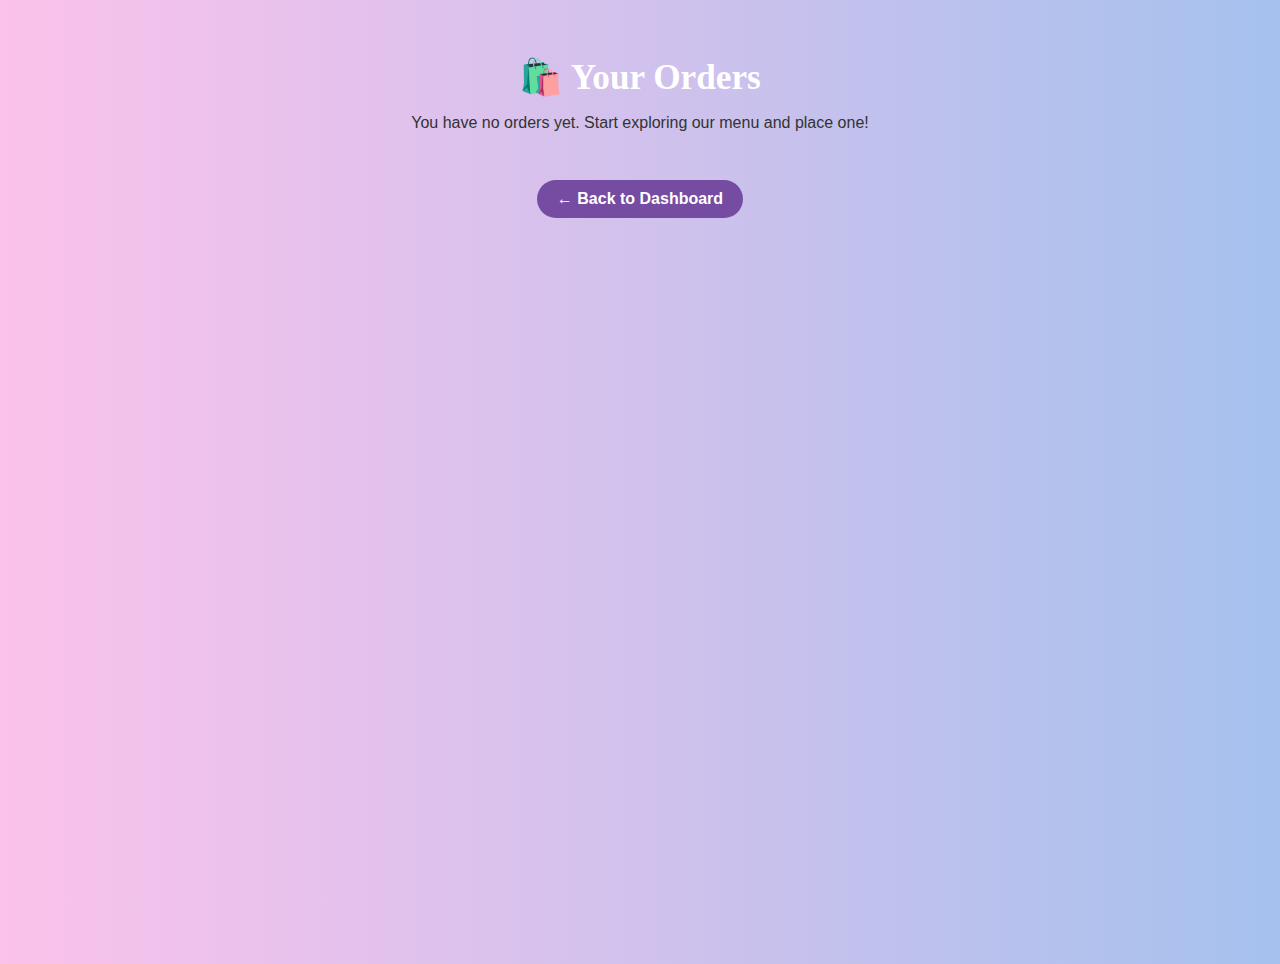
<file: orders.html>
<!-- orders.html -->
<!DOCTYPE html>
<html lang="en">
<head>
  <meta charset="UTF-8">
  <title>Your Orders |Art Cafe </title>
  <link rel="stylesheet" href="css/style.css">
  <style>
    body {
      margin: 0;
      font-family: 'Poppins', sans-serif;
      background: linear-gradient(to right, #fbc2eb, #a6c1ee);
      padding: 2rem;
      color: #333;
      text-align: center;
    }

    h1 {
      color: #fff;
      margin-bottom: 1rem;
      font-size: 2.2rem;
    }

    .back-btn {
      display: inline-block;
      margin-top: 2rem;
      padding: 10px 20px;
      background: #764ba2;
      color: white;
      border-radius: 25px;
      text-decoration: none;
      font-weight: bold;
      transition: background 0.3s ease;
    }

    .back-btn:hover {
      background: #667eea;
    }
  </style>
</head>
<body>
  <h1>🛍️ Your Orders</h1>
  <p>You have no orders yet. Start exploring our menu and place one!</p>

  <a href="dashboard.html" class="back-btn">← Back to Dashboard</a>
</body>
</html>
</file>
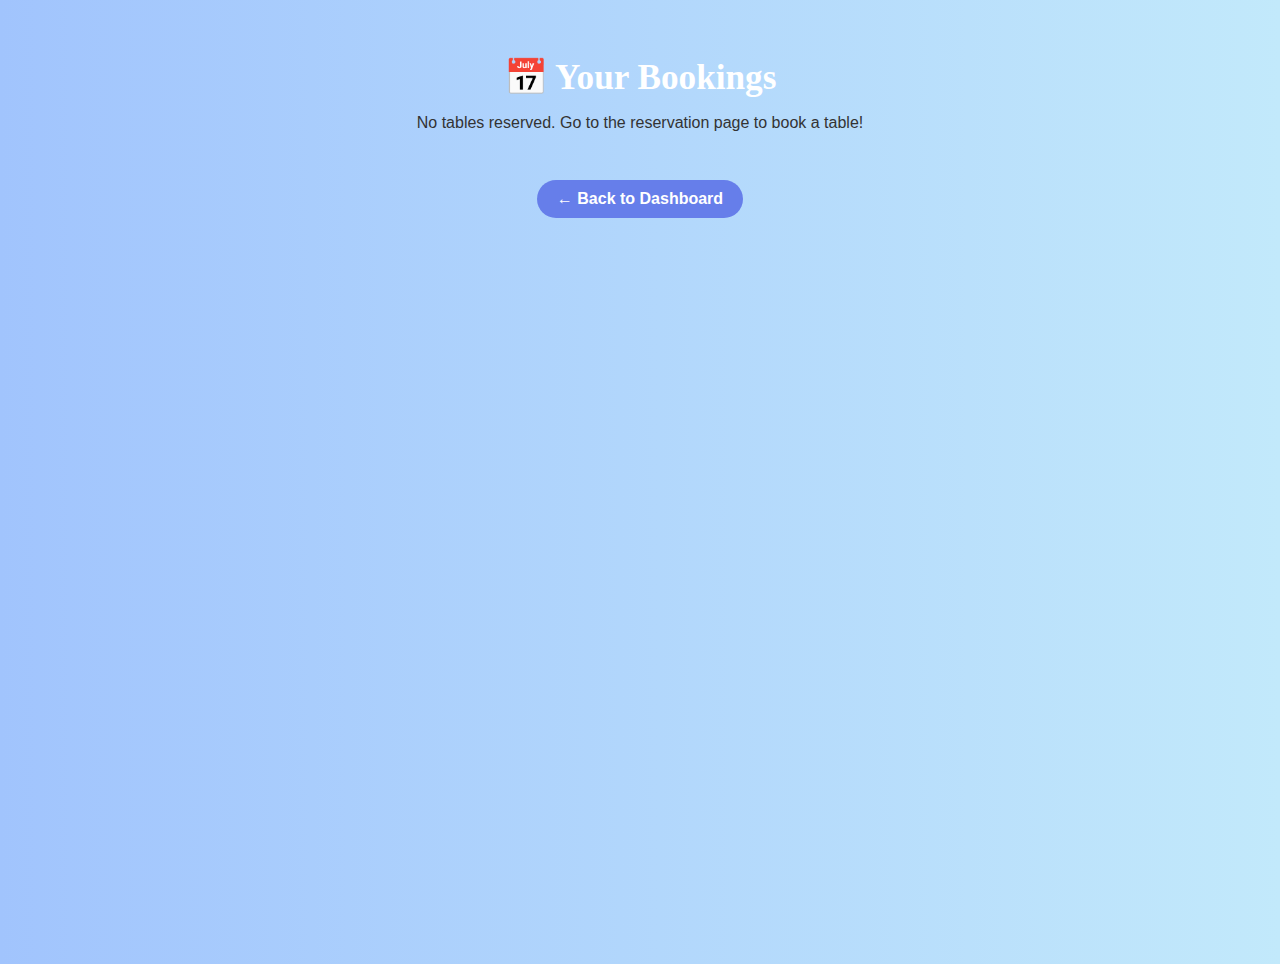
<file: reservation.html>
<!-- reservations.html -->
<!DOCTYPE html>
<html lang="en">
<head>
  <meta charset="UTF-8">
  <title>Your Reservations |Art Cafe </title>
  <link rel="stylesheet" href="css/style.css">
  <style>
    body {
      margin: 0;
      font-family: 'Poppins', sans-serif;
      background: linear-gradient(to right, #a1c4fd, #c2e9fb);
      padding: 2rem;
      color: #333;
      text-align: center;
    }

    h1 {
      color: #fff;
      margin-bottom: 1rem;
      font-size: 2.2rem;
    }

    .back-btn {
      display: inline-block;
      margin-top: 2rem;
      padding: 10px 20px;
      background: #667eea;
      color: white;
      border-radius: 25px;
      text-decoration: none;
      font-weight: bold;
      transition: background 0.3s ease;
    }

    .back-btn:hover {
      background: #764ba2;
    }
  </style>
</head>
<body>
  <h1>📅 Your Bookings</h1>
  <p>No tables reserved. Go to the reservation page to book a table!</p>

  <a href="dashboard.html" class="back-btn">← Back to Dashboard</a>
</body>
</html>
</file>
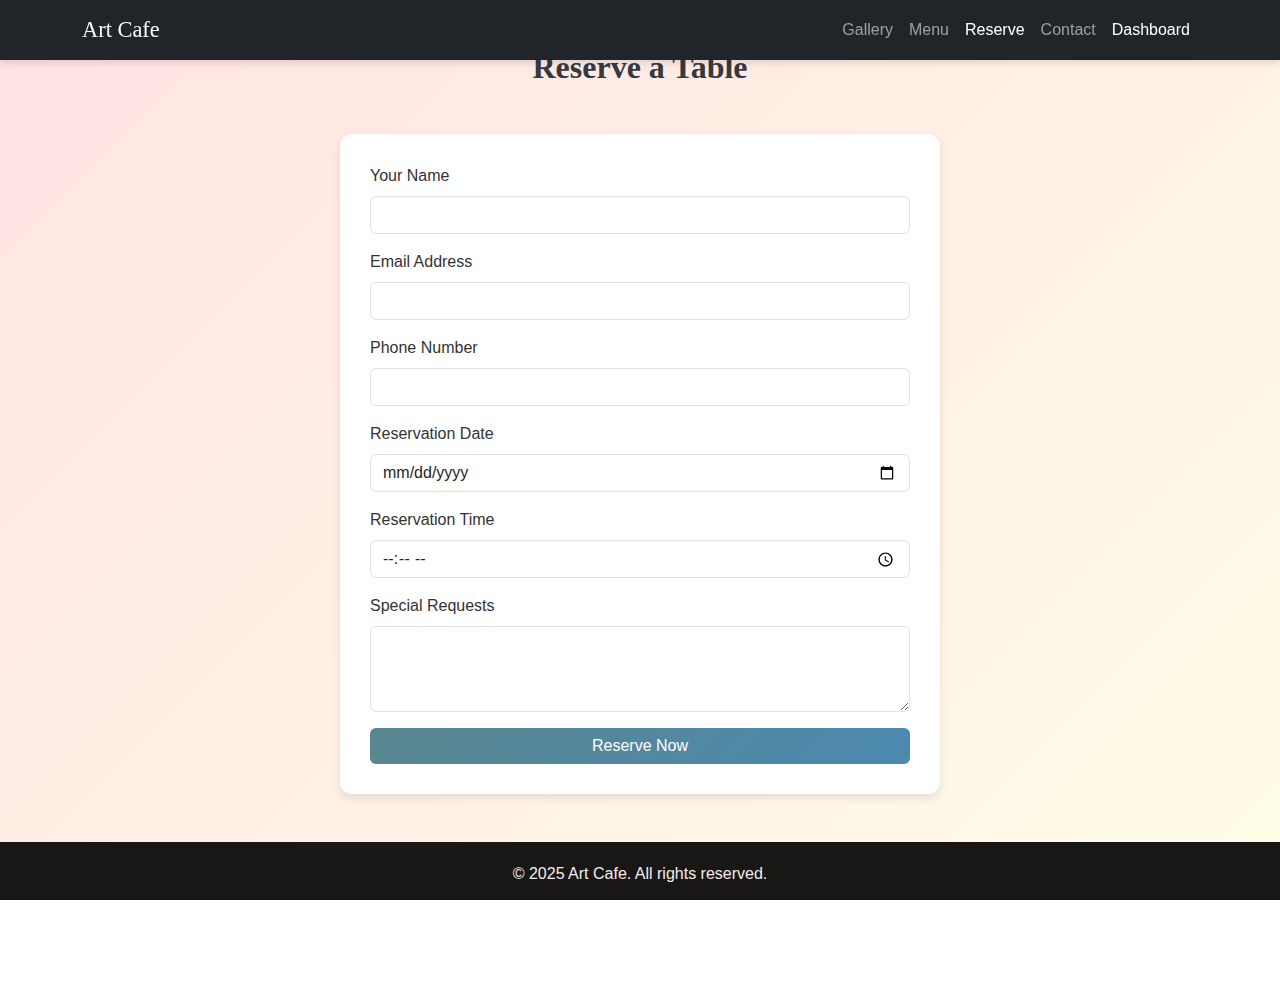
<file: reserve.html>
<!DOCTYPE html>
<html lang="en">
<head>
  <meta charset="UTF-8">
  <title>Reserve | Art Cafe </title>
  <meta name="viewport" content="width=device-width, initial-scale=1.0">
  
  <!-- Google Analytics -->
  <script async src="https://www.googletagmanager.com/gtag/js?id=UA-XXXXXXX-X"></script>
  <script>
    window.dataLayer = window.dataLayer || [];
    function gtag(){dataLayer.push(arguments);}
    gtag('js', new Date());
    gtag('config', 'UA-XXXXXXX-X');
  </script>

  <!-- Bootstrap CSS -->
  <link href="https://cdn.jsdelivr.net/npm/bootstrap@5.3.0/dist/css/bootstrap.min.css" rel="stylesheet">
  <link rel="stylesheet" href="css/style.css">

  <style>
    body {
      background: linear-gradient(135deg, #ffe3e3, #fffde7);
      font-family: 'Segoe UI', sans-serif;
    }

    .form-container {
      background-color: white;
      padding: 30px;
      border-radius: 12px;
      box-shadow: 0 4px 10px rgba(0,0,0,0.1);
    }

    .btn-primary {
      background: linear-gradient(135deg, #59868e, #4b89b0);
      border: none;
    }

    .btn-primary:hover {
      background: linear-gradient(135deg, #131328, #222e30);
    }
  </style>
  <script src="footer.js"></script>
</head>
<body>

  <!-- Navbar -->
  <nav class="navbar navbar-expand-lg navbar-dark bg-dark ">
    <div class="container">
      <a class="navbar-brand" href="index.html"> Art Cafe </a>
      <div class="collapse navbar-collapse">
        <ul class="navbar-nav ms-auto">
          <li class="nav-item"><a class="nav-link" href="gallery.html">Gallery</a></li>
          <li class="nav-item"><a class="nav-link" href="menu.html">Menu</a></li>
          <li class="nav-item"><a class="nav-link active" href="reserve.html">Reserve</a></li>
          <li class="nav-item"><a class="nav-link" href="contact.html">Contact</a></li>
          <li class="nav-item"><a class="nav-link active" href="dashboard.html">Dashboard</a></li> 
        </ul>
      </div>
    </div>
  </nav>

  <!-- Reservation Form Section -->
  <section class="py-5">
    <div class="container">
      <h2 class="text-center mb-5">Reserve a Table</h2>
      
      <div class="form-container mx-auto" style="max-width: 600px;">
        <form id="reservationForm">
          <div class="mb-3">
            <label for="name" class="form-label">Your Name</label>
            <input type="text" class="form-control" id="name" required>
          </div>

          <div class="mb-3">
            <label for="email" class="form-label">Email Address</label>
            <input type="email" class="form-control" id="email" required>
          </div>

          <div class="mb-3">
            <label for="phone" class="form-label">Phone Number</label>
            <input type="tel" class="form-control" id="phone" required>
          </div>

          <div class="mb-3">
            <label for="date" class="form-label">Reservation Date</label>
            <input type="date" class="form-control" id="date" required>
          </div>

          <div class="mb-3">
            <label for="time" class="form-label">Reservation Time</label>
            <input type="time" class="form-control" id="time" required>
          </div>

          <div class="mb-3">
            <label for="special-requests" class="form-label">Special Requests</label>
            <textarea class="form-control" id="special-requests" rows="3"></textarea>
          </div>

          <button type="submit" class="btn btn-primary w-100">Reserve Now</button>
        </form>
      </div>
    </div>
  </section>



  <!-- Bootstrap JS -->
  <script src="https://cdn.jsdelivr.net/npm/bootstrap@5.3.0/dist/js/bootstrap.bundle.min.js"></script>

  <!-- Form Handler Script -->
  <script>
    document.getElementById('reservationForm').addEventListener('submit', function(e) {
      e.preventDefault(); // Prevent default form submission

      const name = document.getElementById('name').value;
      const date = document.getElementById('date').value;
      const time = document.getElementById('time').value;

      alert(`Thank you, ${name}! Your table has been reserved on ${date} at ${time}.`);

      // Optionally clear the form
      this.reset();
    });
  </script>
   <div id="footer-container"></div>

</body>
</html>
</file>
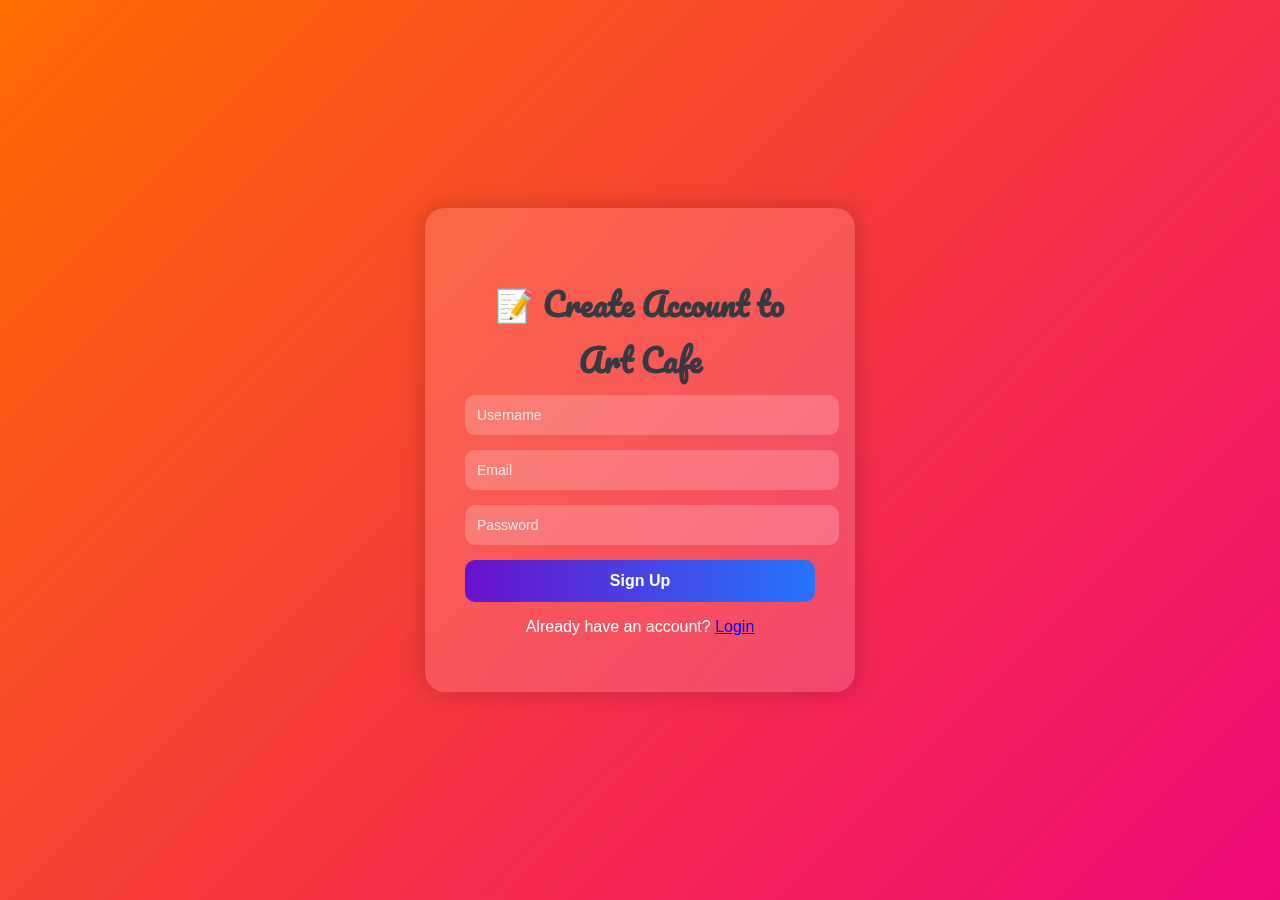
<file: signup.html>
<!DOCTYPE html>
<html lang="en">
<head>
  <meta charset="UTF-8" />
  <meta name="viewport" content="width=device-width, initial-scale=1.0"/>
  <title>Sign Up | Art Cafe </title>
  <link rel="stylesheet" href="css/style.css" />
  <link href="https://fonts.googleapis.com/css2?family=Pacifico&display=swap" rel="stylesheet" />
</head>
<body class="login-body">
  <div class="login-container">
    <div class="login-box">
      <h2 class="login-title">📝 Create Account to Art Cafe </h2>
      <form id="signup-form">
        <input type="text" id="signup-username" placeholder="Username" required />
        <input type="email" id="signup-email" placeholder="Email" required />
        <input type="password" id="signup-password" placeholder="Password" required />
        <button type="submit" class="login-btn">Sign Up</button>
        <p>Already have an account? <a href="login.html">Login</a></p>
      </form>
    </div>
  </div>

  <script>
    document.getElementById('signup-form').addEventListener('submit', function(e) {
      e.preventDefault();
      const username = document.getElementById('signup-username').value.trim();
      const email = document.getElementById('signup-email').value.trim();
      const password = document.getElementById('signup-password').value.trim();

      if (username && email && password) {
        localStorage.setItem('realworld_username', username);
        localStorage.setItem('realworld_email', email);
        localStorage.setItem('realworld_password', password);
        alert('Account created! You can now login.');
        window.location.href = 'login.html';
      } else {
        alert('Please fill in all fields.');
      }
    });
  </script>
</body>
</html>
</file>
<file: css/style.css>
/* General Body Styling */
body {
  font-family: 'Segoe UI', Tahoma, Geneva, Verdana, sans-serif;
  background: linear-gradient(135deg, #fff1eb, #ace0f9);
  background-attachment: fixed;
  color: #333;
  margin: 0;
  padding: 0;
  padding-top: 60px; /* To prevent the navbar from overlapping content */
}

/* Gallery Section */
h2 {
  font-weight: 600;
  color: #343a40;
}

/* Card Customizations */
.card {
  transition: transform 0.3s ease, box-shadow 0.3s ease;
  border: none;
  border-radius: 15px;
  overflow: hidden;
}

.card:hover {
  transform: scale(1.05);
  box-shadow: 0 8px 20px rgba(0, 0, 0, 0.1);
}

.card-img-top {
  height: 300px;
  object-fit: cover;
  border-bottom: 1px solid #ddd;
}

.card-title {
  font-size: 1.2rem;
  font-weight: bold;
}

.card-text {
  font-size: 0.95rem;
}

/* Navbar Fix */
.navbar-brand {
  font-weight: 500%;
  font-size: 1.4rem;
  color: #f8f9fa !important;
}

.nav-link {
  font-size: 1rem;
  padding: 8px 15px;
}

.nav-link:hover {
  color: #ffc107 !important;
}

/* Responsive Fix for Mobile */
@media (max-width: 767px) {
  .card-img-top {
    height: 200px;
  }
}

/* Animate card image on hover */
.img-hover-zoom {
  overflow: hidden;
}

.img-hover-zoom img {
  transition: transform 0.5s ease;
}

.img-hover-zoom:hover img {
  transform: scale(1.1);
}

/* Optional: Shadow and spacing */
.menu-card {
  transition: transform 0.3s ease, box-shadow 0.3s ease;
  border-radius: 12px;
  background: linear-gradient(135deg, #6a1b9a, #d81b60);
  box-shadow: 0 4px 10px rgba(0, 0, 0, 0.1);
}

.menu-card:hover {
  transform: translateY(-5px);
  box-shadow: 0 10px 25px rgba(0, 0, 0, 0.15);
}

/* Button Hover */
.btn-primary:hover {
  background-color: #e67e22;
  border-color: #e67e22;
}

/* Ensure the navbar stays at the top */
.navbar {
  position: fixed;
  top: 0;
  width: 100%;
  z-index: 100;
  box-shadow: 0 4px 6px rgba(0, 0, 0, 0.1);
}

.section-overlay {
  background: rgba(0,0,0,0.4);
  padding: 3rem;
  border-radius: 10px;
}

.top-card .card:nth-child(1) { background: linear-gradient(135deg, #f6d365, #fda085); }
.top-card .card:nth-child(2) { background: linear-gradient(135deg, #a18cd1, #fbc2eb); }
.top-card .card:nth-child(3) { background: linear-gradient(135deg, #84fab0, #8fd3f4); }
.top-card .card:nth-child(4) { background: linear-gradient(135deg, #fccb90, #d57eeb); }

.btn-glow {
  background-color: #ff6f61;
  color: white;
  border: none;
  box-shadow: 0 0 10px #ff6f61;
  transition: all 0.3s ease-in-out;
}
.btn-glow:hover {
  box-shadow: 0 0 20px #ff6f61, 0 0 30px #ffb3b3;
}

.navbar-brand, h1, h2 {
  font-family: 'Pacifico', cursive;
}

/* Featured Artwork Cards Styling */
.feature-card {
  background: linear-gradient(135deg, #fbc2eb, #a6c1ee);
  border-radius: 15px;
  padding: 20px;
  box-shadow: 0 4px 20px rgba(0, 0, 0, 0.1);
  transition: transform 0.3s ease, box-shadow 0.3s ease;
}

.feature-card:hover {
  transform: translateY(-5px);
  box-shadow: 0 4px 30px rgba(0, 0, 0, 0.2);
}

.feature-card .card-title {
  font-family: 'Pacifico', cursive;
  color: #FF6347;
  font-size: 1.5rem;
  text-shadow: 2px 2px 4px rgba(0, 0, 0, 0.3);
}

.feature-card:hover .card-title {
  color: #ff99cc;
  text-shadow: 3px 3px 6px rgba(0, 0, 0, 0.2);
}

.featured-section {
  display: flex;
  flex-wrap: wrap;
  gap: 2rem;
}

.featured-left {
  flex: 2;
  min-width: 300px;
}

.featured-right {
  flex: 1;
  min-width: 250px;
}

/* Menu Item Styling */
.menu-item {
  background-color: #ba68c8;
  border-radius: 10px;
  margin: 10px 0;
  padding: 10px;
  color: white;
  transition: transform 0.3s ease, background-color 0.3s ease;
}
.menu-item:nth-child(2) { background-color: #ab47bc; }
.menu-item:nth-child(3) { background-color: #8e24aa; }
.menu-item:nth-child(4) { background-color: #7b1fa2; }
.menu-item:nth-child(5) { background-color: #6a1b9a; }
.menu-item:hover {
  transform: translateY(-5px);
  background-color: #d81b60;
  box-shadow: 0 4px 15px rgba(0, 0, 0, 0.2);
}

@import url('https://fonts.googleapis.com/css2?family=Poppins:wght@300;500;700&display=swap');

body.login-body {
  margin: 0;
  padding: 0;
  background: linear-gradient(135deg, #ff6a00, #ee0979);
  font-family: 'Poppins', sans-serif;
  height: 100vh;
  overflow: hidden;
  display: flex;
  justify-content: center;
  align-items: center;
  animation: fadeIn 1.5s ease-in;
}

.login-container {
  display: flex;
  justify-content: center;
  align-items: center;
  width: 100%;
}

.login-box {
  background: rgba(255, 255, 255, 0.15);
  border-radius: 20px;
  padding: 2.5rem;
  backdrop-filter: blur(15px);
  box-shadow: 0 0 25px rgba(0, 0, 0, 0.2);
  width: 350px;
  text-align: center;
  color: white;
  animation: floatIn 1.2s ease-out;
}

.login-title {
  font-size: 2rem;
  font-weight: 700;
  margin-bottom: 0.5rem;
  animation: slideDown 1s ease-in-out;
}

.login-sub {
  font-weight: 300;
  margin-bottom: 1.5rem;
  font-size: 0.95rem;
  color: #f9f9f9;
  animation: slideDown 1.3s ease-in-out;
}

.login-box input {
  width: 100%;
  padding: 12px;
  margin-bottom: 15px;
  border: none;
  border-radius: 10px;
  background-color: rgba(255, 255, 255, 0.2);
  color: #fff;
  font-size: 14px;
  transition: 0.3s ease;
  animation: fadeIn 1.6s ease-in;
}
.login-box input::placeholder {
  color: #fff;
  opacity: 0.8;
}
.login-box input:focus {
  background-color: rgba(255, 255, 255, 0.35);
  outline: none;
  box-shadow: 0 0 10px #fff3;
}

.login-box button {
  width: 100%;
  padding: 12px;
  border: none;
  border-radius: 10px;
  background: linear-gradient(to right, #6a11cb, #2575fc);
  color: white;
  font-size: 16px;
  font-weight: bold;
  cursor: pointer;
  transition: transform 0.3s ease, box-shadow 0.3s ease;
  animation: fadeInUp 2s ease-out;
}

.login-box button:hover {
  transform: scale(1.07);
  box-shadow: 0 4px 20px rgba(0, 0, 0, 0.3);
}

/* Animations */
@keyframes fadeIn {
  from { opacity: 0; }
  to { opacity: 1; }
}
@keyframes floatIn {
  0% { opacity: 0; transform: translateY(30px); }
  100% { opacity: 1; transform: translateY(0); }
}
@keyframes fadeInUp {
  0% { opacity: 0; transform: translateY(50px); }
  100% { opacity: 1; transform: translateY(0); }
}
@keyframes slideDown {
  0% { opacity: 0; transform: translateY(-20px); }
  100% { opacity: 1; transform: translateY(0); }
}

/* Responsive login */
@media (max-width: 480px) {
  .login-box {
    width: 90%;
    padding: 2rem;
  }
  .login-title {
    font-size: 1.5rem;
  }
  .login-sub {
    font-size: 0.85rem;
  }
}

.art-card {
  position: relative;
  overflow: hidden;
}

.art-card img {
  width: 100%;
  border-radius: 8px;
  transition: transform 0.3s ease;
}

.art-card:hover img {
  transform: scale(1.05);
}

.action-icons {
  position: absolute;
  top: 10px;
  right: 10px;
  display: flex;
  flex-direction: column;
  gap: 10px;
  opacity: 0;
  transform: translateY(-10px);
  transition: opacity 0.3s ease, transform 0.3s ease;
}

.art-card:hover .action-icons {
  opacity: 1;
  transform: translateY(0);
}

.action-icons button {
  background-color: white;
  border: none;
  border-radius: 50%;
  padding: 10px;
  box-shadow: 0 4px 8px rgba(0,0,0,0.2);
  cursor: pointer;
  transition: transform 0.2s ease;
}

.action-icons button:hover {
  transform: scale(1.1);
}

.cart-sidebar {
  position: fixed;
  top: 60px;
  right: -300px;
  width: 280px;
  background: #fff;
  border-left: 2px solid #333;
  box-shadow: -2px 0 10px rgba(0, 0, 0, 0.1);
  height: 80%;
  overflow-y: auto;
  padding: 15px;
  transition: right 0.3s ease;
  z-index: 9999;
}

.cart-sidebar.open {
  right: 0;
}

.cart-icon {
  position: fixed;
  top: 20px;
  right: 20px;
  background: #ffc107;
  border-radius: 50%;
  padding: 12px 16px;
  font-size: 24px;
  cursor: pointer;
  z-index: 10000;
}

.cart-count {
  position: absolute;
  top: -5px;
  right: -5px;
  background: red;
  color: white;
  font-size: 12px;
  padding: 2px 6px;
  border-radius: 50%;
}


html, body {
  margin: 0;
  padding: 0;
  height: 100%;
  overflow-x: hidden;
}

#artCarousel,
#artCarousel .carousel-inner,
#artCarousel .carousel-item {
  width: 100%;
  height: 100vh; /* Full screen height */
}

#artCarousel video {
  width: 100%;
  height: 100%;
  object-fit: cover; /* Fill screen, crop if needed */
  object-position: center;
}

.gap1{
  padding: 5%;
}
</file>
